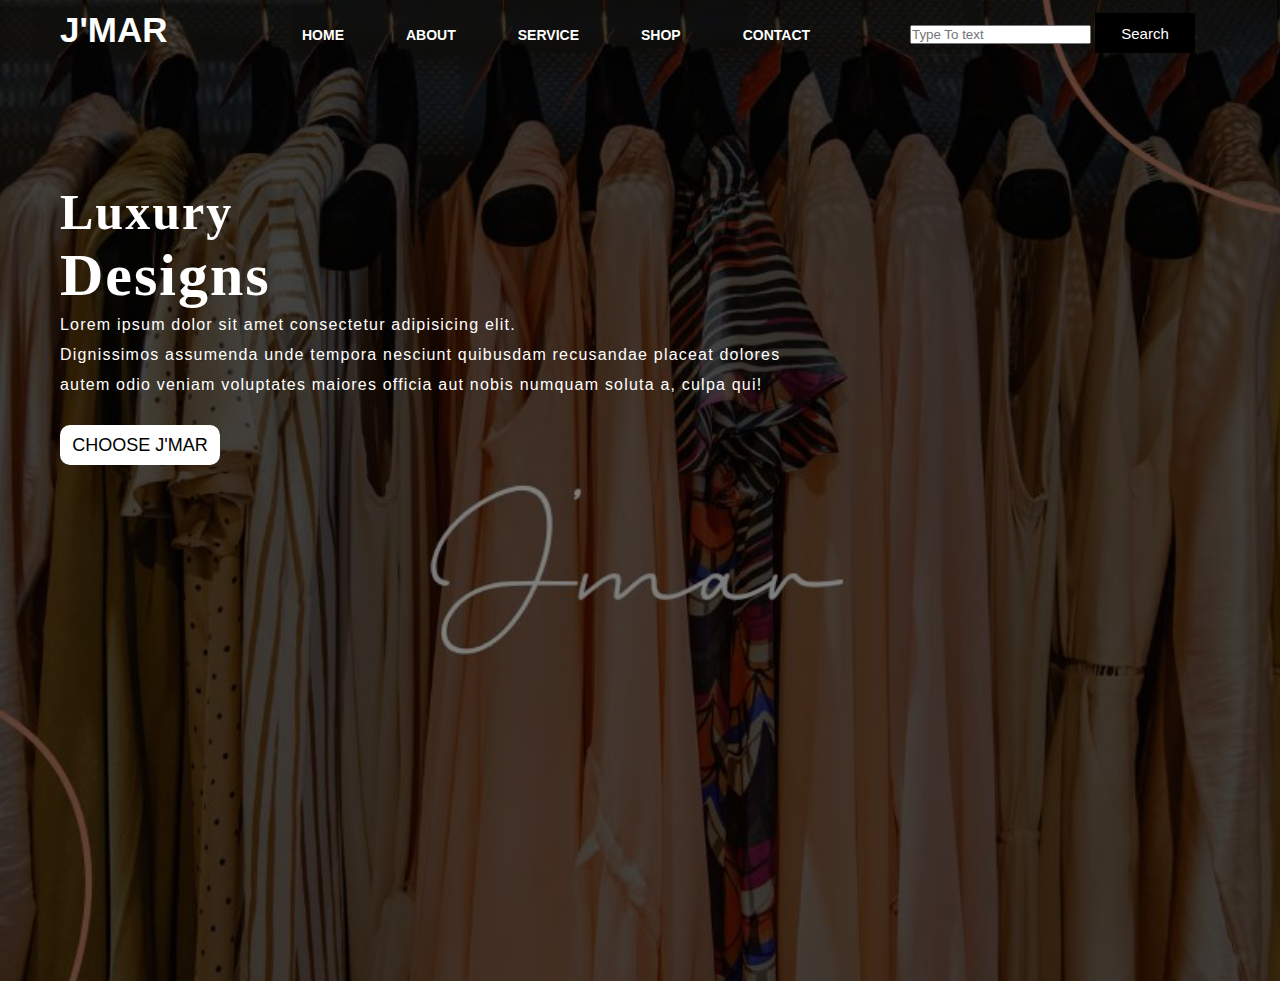
<file: webpage/index.html>
<!DOCTYPE html>
<html lang="en">
<head>
    <meta charset="UTF-8">
    <meta name="viewport" content="width=device-width, initial-scale=1.0">
    <title>creating a landing page</title>
    <link rel="stylesheet" href="style.css">
</head>
<body>
    <div class="main">
        <div class="navbar">
            <div class="icon">
                <h2 class="logo">J'MAR</h2>
            </div>

            <div class="menu">
                <u1>
                    <li><a href="#">HOME</a></li>
                    <li><a href="#">ABOUT</a></li>
                    <li><a href="#">SERVICE</a></li>
                    <li><a href="#">SHOP</a></li>
                    <li><a href="#">CONTACT</a></li>
                </u1>
            </div>

            <div class="search">
                <input type="search" name="" placeholder="Type To text">
                <a href="#"> <button class="btn">Search</button></a>
            </div>

        </div>
        <div class="content">
            <h1>Luxury <br><span>Designs</h1>
            <p class="par">Lorem ipsum dolor sit amet consectetur adipisicing elit. <br>Dignissimos assumenda unde tempora nesciunt quibusdam recusandae placeat dolores <br> autem odio veniam voluptates maiores officia aut nobis numquam soluta a, culpa qui!</p>

            <button class="cn"><a href="#">CHOOSE J'MAR</a></button>
        </div>
    </div>
</body>
</html>
</file>
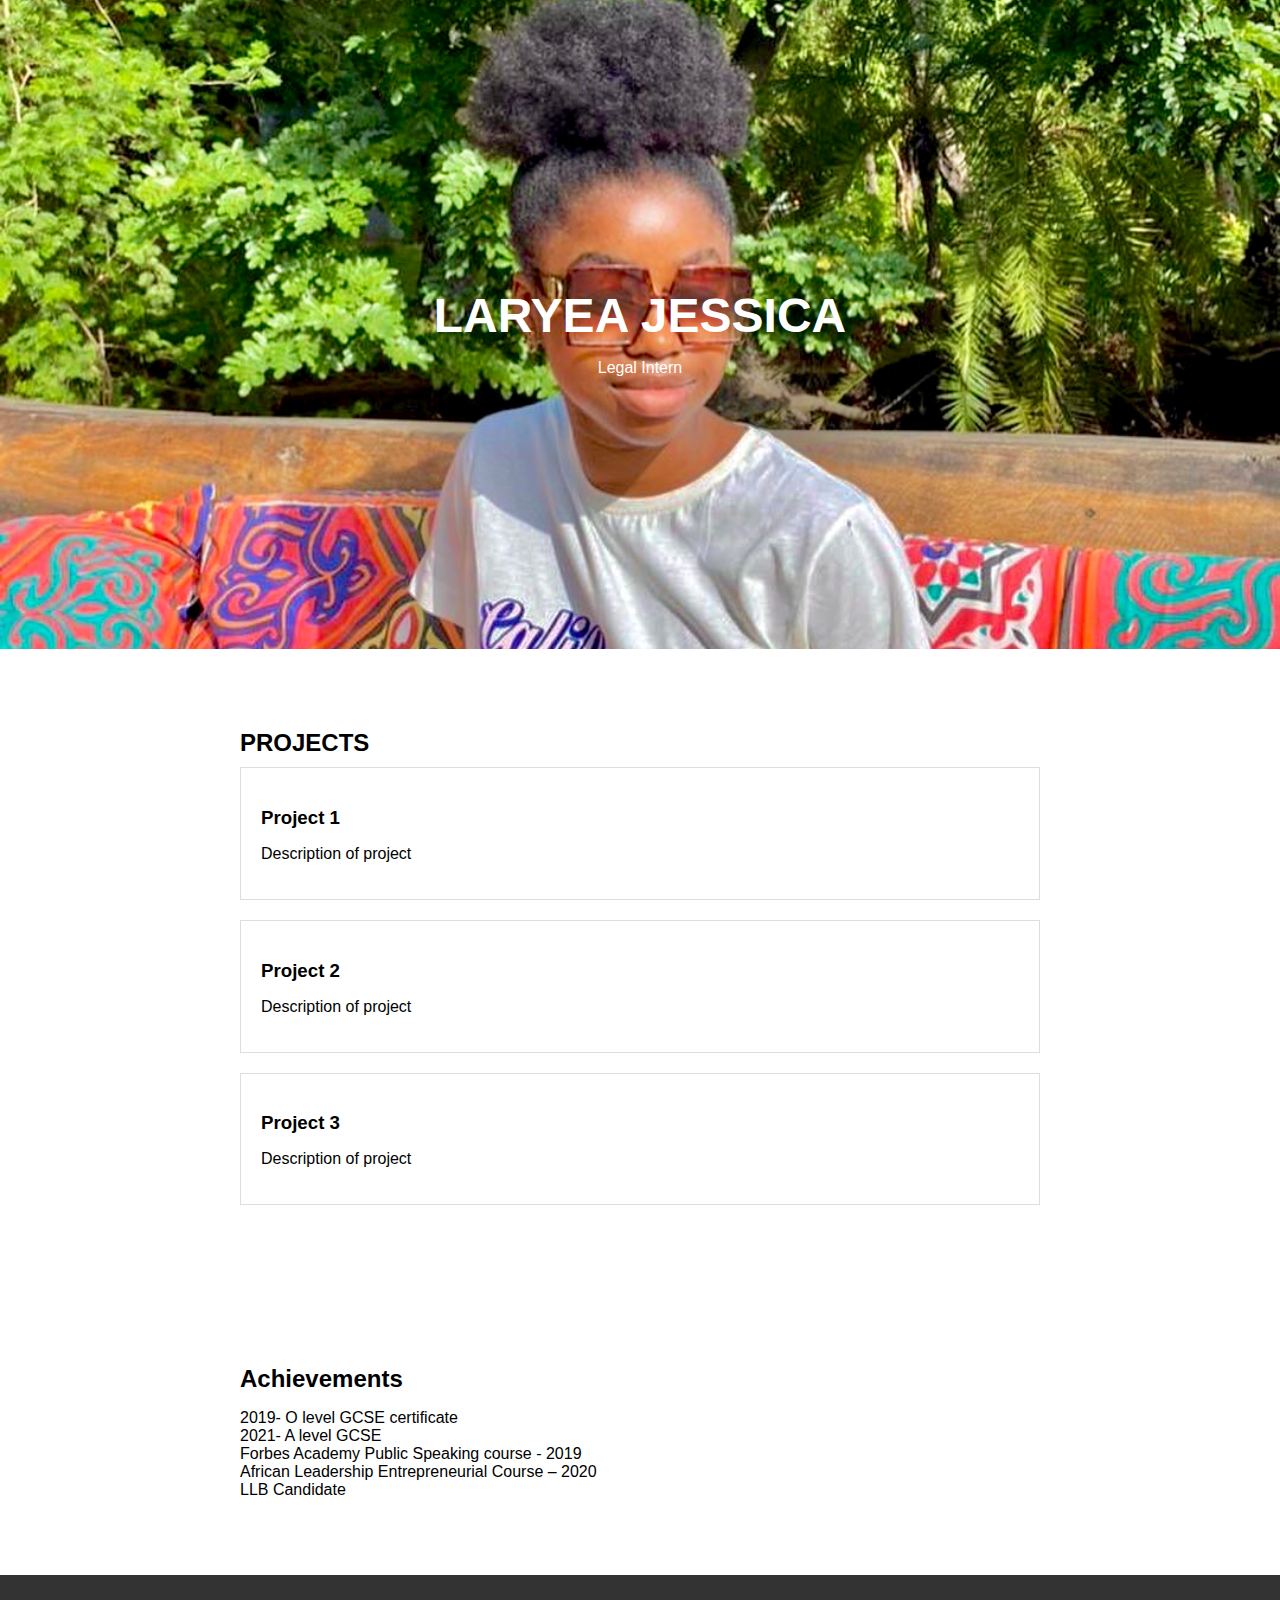
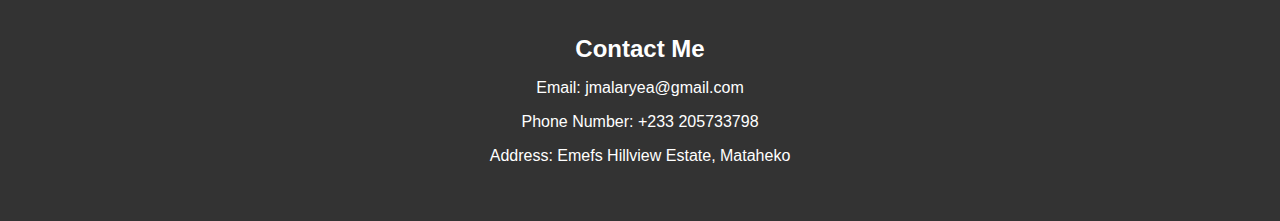
<file: portfolio/portfolio.html>
<!DOCTYPE html>
<html lang="en">
<head>
    <meta charset="UTF-8">
    <meta name="viewport" content="width=device-width, initial-scale=1.0">
    <title>Portfolio</title>
    <link rel="stylesheet" href="portfolio.css">
</head>
<body>
    <header>
        <div class="container-content">
            <!-- <img src="" alt="your picture here"> -->
            <h1>
                LARYEA JESSICA
            </h1>
            <!-- Little description about yourself -->
            <p>Legal Intern</p>
        </div>
    </header>

    <section id="projects" class="section">
        <div class="container">
            <h2>
                PROJECTS
            </h2>
            <div class="project">
                <h3>Project 1</h3>
                <p>Description of project</p>
            </div>

            <div class="project">
                <h3>Project 2</h3>
                <p>Description of project</p>
            </div>

            <div class="project">
                <h3>Project 3</h3>
                <p>Description of project</p>
            </div>
        </div>
    </section>

    <section id="achievements" class="section">
        <div class="container">
            <h2>Achievements</h2>
            <ul>
                <li>2019- O level GCSE certificate</li>
                <li>2021- A level GCSE</li>
                <li>Forbes Academy Public Speaking course - 2019</li>
                <li>African Leadership Entrepreneurial Course – 2020</li>
                <li>LLB Candidate</li>
            </ul>
        </div>
    </section>

    <footer id="contact">
        <div class="container">
            <h2>Contact Me</h2>
            <p>Email: jmalaryea@gmail.com</p>
            <p>Phone Number: +233 205733798</p>
            <p>Address: Emefs Hillview Estate, Mataheko </p>
        </div>
    </footer>
    
</body>
</html>
</file>
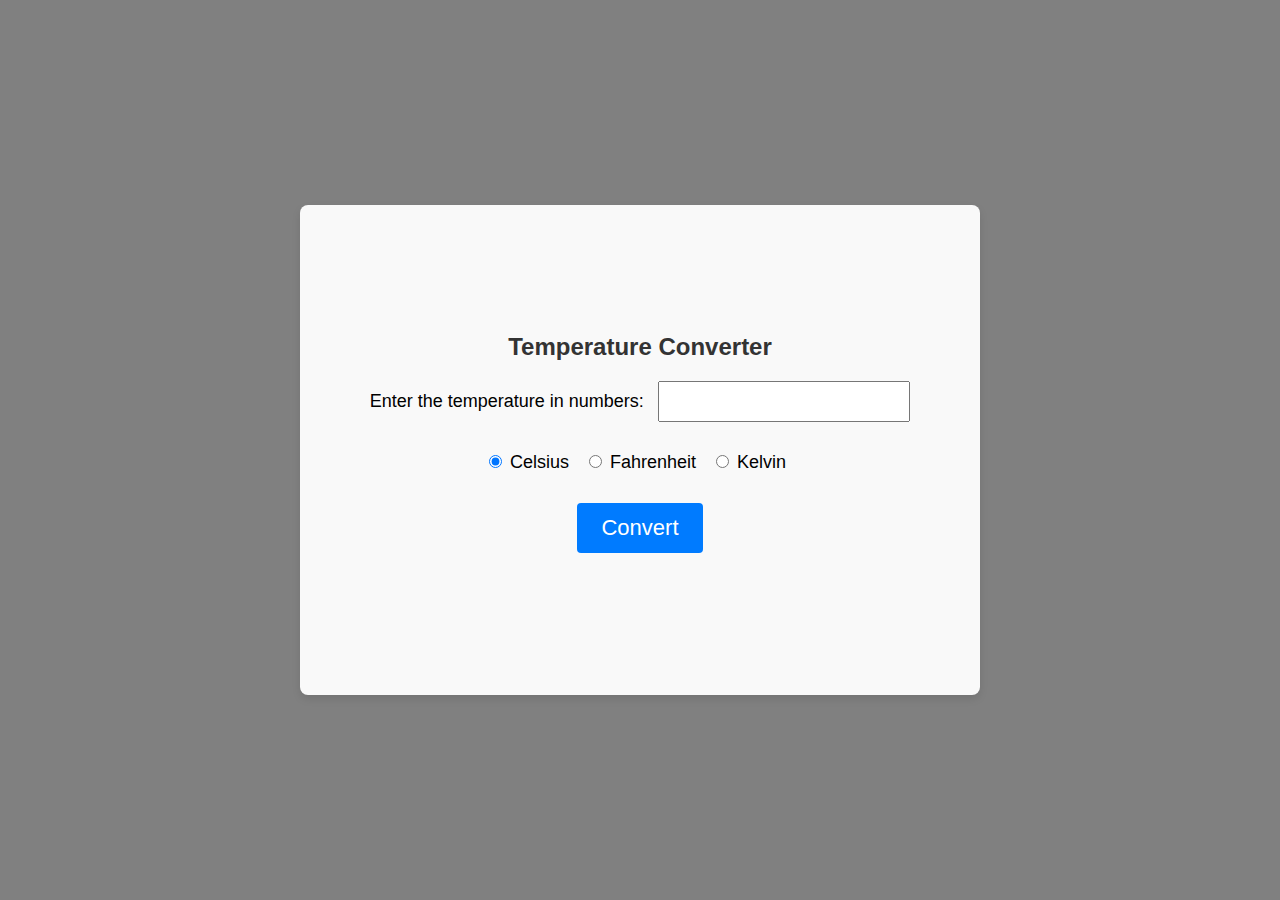
<file: temperature convertor/temperature.html>
<!DOCTYPE html>
<html lang="en">
<head>
    <meta charset="UTF-8">
    <meta name="viewport" content="width=device-width, initial-scale=1.0">
    <title>Temperature Converter</title>
    <link rel="stylesheet" href="temperature.css">
</head>
<body>
    <div class="converter">
        <h1>Temperature Converter</h1>
        <form id="tempForm">
            <div>
                <label for="temperature">Enter the temperature in numbers:</label>
                <input type="text" id="temperature" name="temperature" pattern="[0-9]*" title="Please enter a valid number" required>
                <small class="error-text" style="color: red; display: none;">Please enter a valid number.</small>
            </div>

            <div class="radio-buttons">
                <label>
                    <input type="radio" name="unit" value="celsius" checked> Celsius
                </label>
                <label>
                    <input type="radio" name="unit" value="fahrenheit"> Fahrenheit
                </label>
                <label>
                    <input type="radio" name="unit" value="kelvin"> Kelvin
                </label>
            </div>
            <button type="button" onclick="convertTemperature()">Convert</button>
        </form>
        <div id="result"></div>
    </div>

    <script>
        function convertTemperature() {
            const temperatureInput = document.getElementById('temperature');
            const temperature = parseFloat(temperatureInput.value);

            if (isNaN(temperature)) {
                // Display error message if input is not a valid number
                const errorText = document.querySelector('.error-text');
                errorText.style.display = 'block';
                return;
            }

            const unit = document.querySelector('input[name="unit"]:checked').value;
            let result;

            switch (unit) {
                case 'celsius':
                    result = temperature + ' °C';
                    break;
                case 'fahrenheit':
                    result = (temperature * 9/5) + 32 + ' °F';
                    break;
                case 'kelvin':
                    result = (temperature + 273.15) + ' K';
                    break;
                default:
                    result = 'Invalid unit';
                    break;
            }

            // Display the result
            const resultContainer = document.getElementById('result');
            resultContainer.textContent = `Converted Temperature: ${result}`;

            // Hide error message if conversion is successful
            const errorText = document.querySelector('.error-text');
            errorText.style.display = 'none';
        }

    </script>
</body>
</html>
</file>
<file: webpage/style.css>
*{
    margin: 0;
    padding: 0;

}

.main{
    width: 100%;
    background: linear-gradient(to top, rgba(0,0,0,0.5)50%, rgba(0,0,0,0.5)50%), url(IMG.jpg);
    background-position: center;
    background-size: cover;
    height: 109vh;
}

.navbar{
    width: 1200px;
    height: 75px;
    margin: auto;
}

.icon{
    width: 200px;
    float: left;
    height: 70px;
}

.logo{
    color:white;
    font-size: 35px;
    font-family: Arial;
    padding-left: 20px;
    float: left;
    padding-top: 10px;
}

.menu{
    width: 400px;
    float: left;
    height: 70px;
}

u1{
    float: left;
    display: flex;
    justify-content: center;
    align-items: center;
}

u1 li{
    list-style: none;
    margin-left: 62px;
    margin-top: 27px;
    font-size: 14px;
}

u1 li a{
    text-decoration: none;
    color: white;
    font-family: Arial;
    font-weight: bold;
    transition: 0.4s ease-in-out;
}

u1 li a:hover{
    color: palevioletred;
}

.search{
    width: 330px;
    float: left;
    margin-left: 270px;
}

.srch{
    font-family: 'Times New Roman';
    width: 200px;
    height: 40px;
    background: transparent;
    border: 1px solid black;
    margin-top: 13px;
    color: white;
    border-right: none;
    font-size: 16px;
    float: left;
    padding: 10px;
    border-bottom-left-radius: 5px;
    border-top-left-radius: 5px;
}

.btn{
    width: 100px;
    height: 40px;
    background: black;
    border: 2px solid black;
    margin-top: 13px;
    color: white;
    font-size: 15px;
    border-bottom-right-radius: 5px;
    border-bottom-right-radius: 5px;
}

.btn:focus{
    outline: none;
}

.srch:focus{
    outline: none;
}

.content{
    width: 1200px;
    height: auto;
    margin: auto;
    color: white;
    position: relative;
}

.content .par{
    padding-left: 20px;
    padding-bottom: 25px;
    font-family: Arial;
    letter-spacing: 1.2px;
    line-height: 30px;
}

.content h1{
    font-family: 'Times New Roman';
    font-size: 50px;
    padding-left: 20px;
    margin-top: 9%;
    letter-spacing: 2px;
}

.content .cn{
    width: 160px;
    height: 40px;
    background: white;
    border: none;
    margin-bottom: 10px;
    margin-left: 20px;
    font-size: 18px;
    border-radius: 10px;
    cursor: pointer;
}

.content .cn a{
    text-decoration: none;
    color: black;
    transition: .3s ease;
}

.cn:hover{
    background-color: palevioletred;
}

.content span{
    color: white;
    font-size: 60px;
}
</file>
<file: portfolio/portfolio.css>
body {
    font-family: Arial, sans-serif;
    margin: 0;
    padding: 0;
    box-sizing: border-box;
    background-color: white;
    display: flex;
    flex-direction: column;
    min-height: 100vh; /* Set minimum height to 100% of viewport height */
}

.container {
    max-width: 800px;
    margin: 0 auto;
    padding: 20px;
}

header {
    background-image: url("img.jpg");
    background-position: center;
    background-size: cover; 
    display: flex;
    justify-content: center;
    align-items: center;
    text-align: center;
    /* color: white; */
    position: relative;
    color: white;
    text-align: center;
    padding: 20% 0;
}

.conatainer-content {
    position: relative;
    z-index: 1; /* Ensure content is above the background image */
}

/* Style the heading */
.container-content h1 {
    font-size: 3rem;
    margin-bottom: 0.5rem;
}

.profile-img {
    width: 150px;
    height: 150px;
    border-radius: 50%;
    object-fit: cover;
    margin-bottom: 20px;
}

h1, h2, h3 {
    margin-bottom: 10px;
}

.section {
    padding: 40px 0;
}

.project {
    border: 1px solid #ddd;
    padding: 20px;
    margin-bottom: 20px;
}

ul {
    list-style-type: none;
    padding: 0;
}

footer#contact {
    background-color: #333;
    color: #fff;
    text-align: center;
    padding: 20px 0;
    margin-top: auto; /* Push footer to the bottom of the viewport */
}
</file>
<file: temperature convertor/temperature.css>
body {
    font-family: Arial, sans-serif;
    display: flex;
    justify-content: center;
    align-items: center;
    height: 100vh;
    margin: 0;
    /* background-color: #f4f4f4; */
    background-color: gray;
}

.converter {
    background-color: #f9f9f9;
    padding: 20px;
    border-radius: 8px;
    box-shadow: 0 4px 8px rgba(0, 0, 0, 0.1);
    text-align: center;
    height: 50%;
    width: 50%;
    justify-content: center;
    display: flex;
    flex-direction: column;
}

.radio-buttons{
    margin-top: 30px;
}

h1 {
    color: #333;
    font-size: 24px;
    margin-bottom: 20px; 
}

label {
    margin-right: 10px;
    font-size: 18px;
}

input[type="text"] {
    font-size: 18px; /* Increasing font size for input fields */
    padding: 8px; /* Adding padding for input fields */
}

button {
    margin-top: 30px;
    padding: 12px 24px;
    font-size: 22px;
    cursor: pointer;
    background-color: #007bff;
    color: #fff;
    border: none;
    border-radius: 4px;
}

button:hover {
    background-color: #0056b3;
}

#result {
    margin-top: 30px;
    font-size: 20px;
}
</file>
